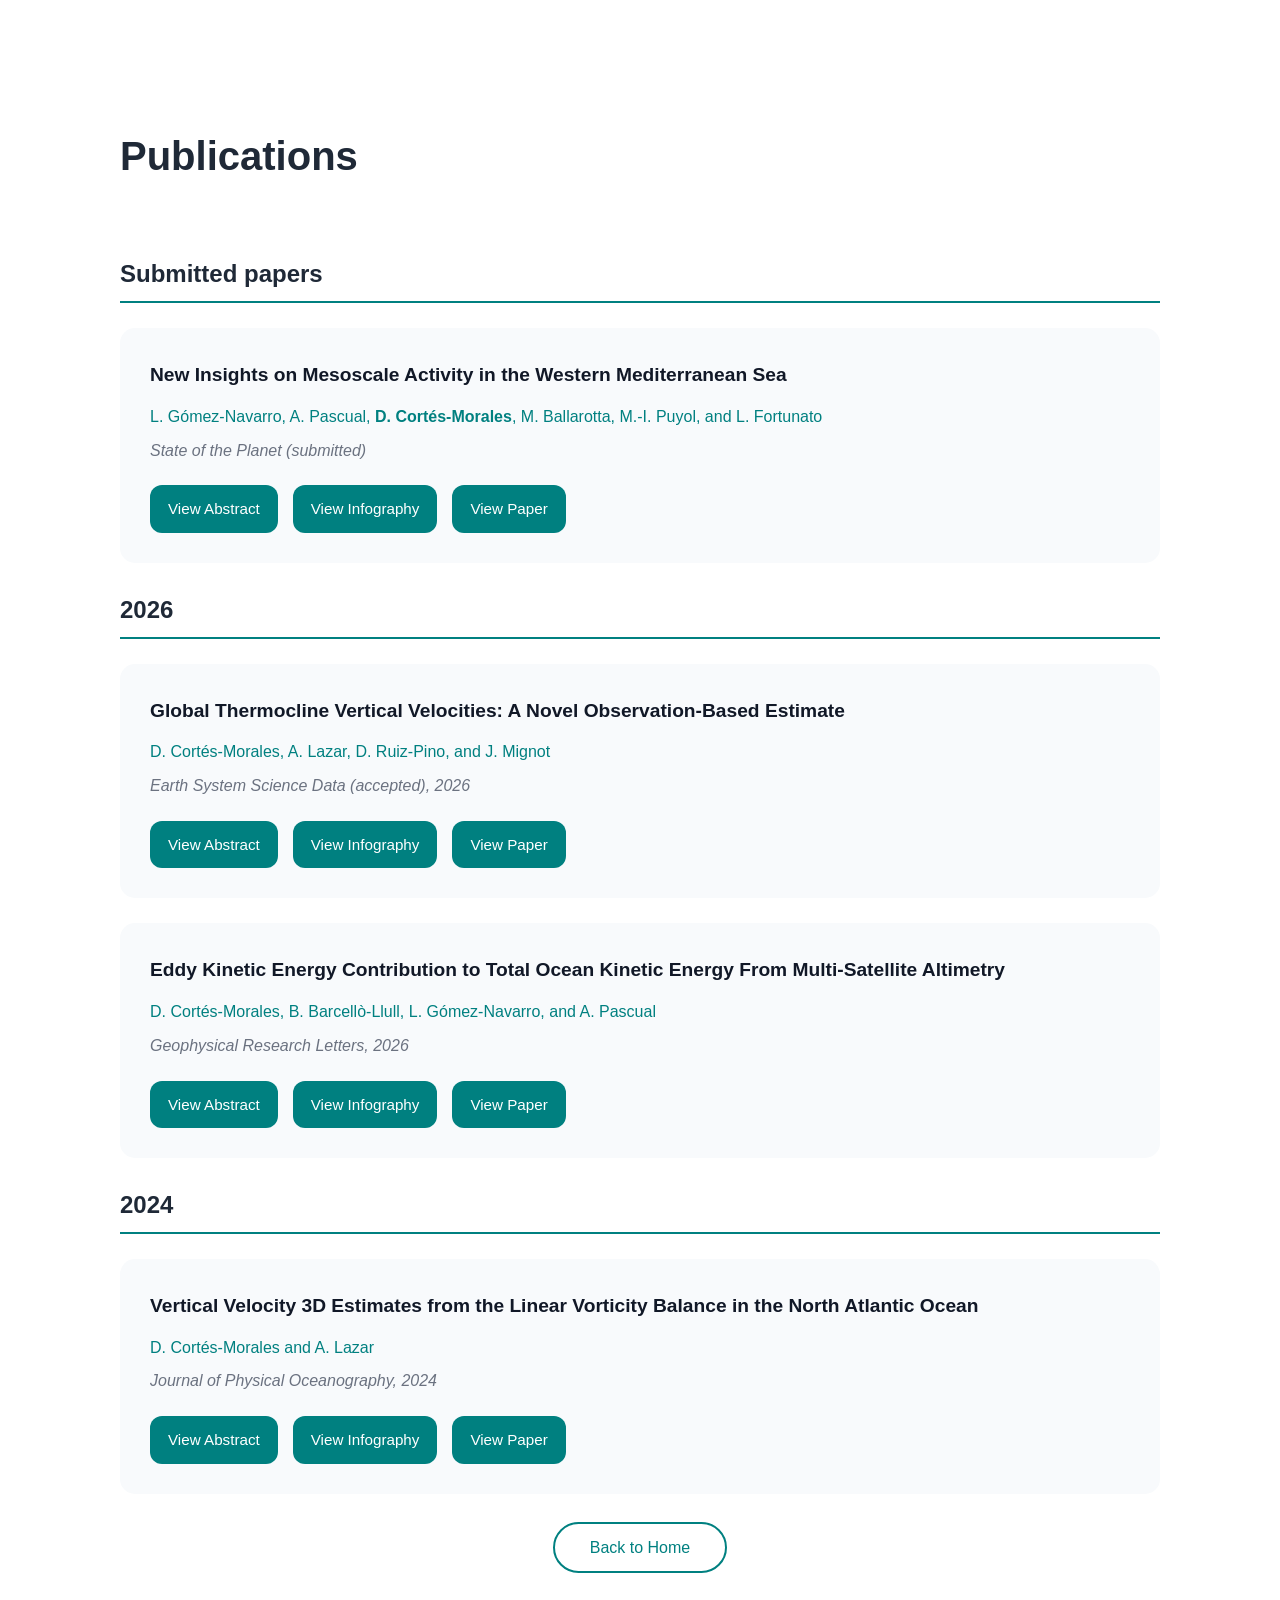
<file: publications.html>
<!DOCTYPE html>
<html lang="en">

<head>

    <meta charset="UTF-8">
    <meta name="viewport" content="width=device-width, initial-scale=1.0">

    <title>Publications | Diego Cortés Morales</title>

    <link rel="stylesheet" href="style.css">

    <style>
      .show-when-open {display: none;}
      details[open] .show-when-open {display: inline;}
      details[open] .show-when-closed {display: none;}
    </style>

    <style> 
      .bg-teal-800 { background-color: #115e59 !important; }
      .border-teal-800 { border-color: #115e59 !important; } 
      .text-teal-700 { color: #008080 !important; } 
      .text-teal-800 { color: #014D4E !important; } 
      .border-golden-800 { border-color: #E7D192 !important; }
    </style> 

</head>

<body>

<section class="section">

    <div class="section-title">
        Publications
    </div>

    <div class="publications-container">

        <h3 class="year-title">
            Submitted papers
        </h3>

        <div class="publication-card">
            <h3>
        New Insights on Mesoscale Activity in the Western Mediterranean Sea
    </h3>

    <p class="authors">
         L. Gómez-Navarro, A. Pascual, <strong>D. Cortés-Morales</strong>, M. Ballarotta, M.-I. Puyol, and L. Fortunato
    </p>

    <p class="journal">
        State of the Planet (submitted)
    </p>
            
    <details class="publication-details">

        <summary>

            <span class="pub-btn abstract-btn">

                <span class="show-when-closed">
                    View Abstract
                </span>

                <span class="show-when-open">
                    Hide Abstract
                </span>

            </span>

            <a href="https://doi.org/10.5194/sp-2025-17"
               target="_blank"
               class="pub-btn paper-btn"
               onclick="event.stopPropagation();">

                View Infography

            </a>

            <a href="https://doi.org/10.5194/sp-2025-17"
               target="_blank"
               class="pub-btn paper-btn"
               onclick="event.stopPropagation();">

                View Paper

            </a>

        </summary>

        <div class="abstract-content">

            <p>
                Mesoscale ocean variability plays a crucial role in regional circulation, 
            heat transport, and the distribution of tracers such as nutrients, biological 
            material, and pollutants. Mesoscale eddies are key drivers of this variability, 
            and their observation (particularly of small-scale and coastal structures) 
            has been limited by the resolution of conventional altimetry products. The 
            Surface Water and Ocean Topography (SWOT) mission provides unprecedented 
            high-resolution sea surface height data, offering new opportunities to refine 
            mesoscale observations and improve our understanding of their impact on surface 
            ocean dynamics. In this study, we assess the potential of a new product that 
            incorporates SWOT wide-swath data and its improvements with respect to the current 
            Copernicus Marine Environment Monitoring Service (CMEMS) satellite sea-level-derived 
            velocity product. We analyze the eddy field in the western Mediterranean region, 
            important for many different socio-economic activities like tourism, maritime 
            transport, and fisheries and aquaculture. We identify differences not only in the 
            number of eddies, but on their characteristics: size, intensity and associated kinetic 
            energy. This is relevant for defining optimum marine traffic routes, but also for 
            operational activities such as marine pollution management. To evaluate this impact, 
            we analyse the retention capacity of Algerian Eddies, which in the past have been 
            found relevant in the transport of marine debris between the North African coast and 
            the Balearic Islands. Our findings evaluate how well SWOT-enhanced data affects the 
            representation of mesoscale eddies and their velocity structures, showing important 
            implications for ocean monitoring, climate studies, and marine ecosystem management.
            </p>

        </div>

    </details>
        </div>
        

        <h3 class="year-title">
            2026
        </h3>

        <div class="publication-card">

    <h3>
        Global Thermocline Vertical Velocities: A Novel Observation-Based Estimate
    </h3>

    <p class="authors">
        D. Cortés-Morales, A. Lazar, D. Ruiz-Pino, and J. Mignot
    </p>

    <p class="journal">
        Earth System Science Data (accepted), 2026
    </p>
            
    <details class="publication-details">

        <summary>

            <span class="pub-btn abstract-btn">

                <span class="show-when-closed">
                    View Abstract
                </span>

                <span class="show-when-open">
                    Hide Abstract
                </span>

            </span>

            <a href="https://doi.org/10.5194/sp-2025-17"
               target="_blank"
               class="pub-btn paper-btn"
               onclick="event.stopPropagation();">

                View Infography

            </a>

            <a href="https://doi.org/10.5194/sp-2025-17"
               target="_blank"
               class="pub-btn paper-btn"
               onclick="event.stopPropagation();">

                View Paper

            </a>

        </summary>

        <div class="abstract-content">

            <p>
                Vertical velocities at large scales are crucial for understanding ocean dynamics, influencing largescale
                circulation and associated biochemical processes, yet their rationale is poorly understood, and their threedimensional
                mean distribution and temporal variability are mainly known by models. This paper introduces
                OLIV3 (Observation-based LInear Vorticity Vertical Velocities), a novel observation-based estimation product
                of vertical velocities over the global thermocline. This product relies on the geostrophic linear vorticity balance
                (LVB) applied to ARMOR3D observation-based meridional velocities with ERA5 Ekman pumping vertical velocity
                as surface boundary condition. It covers the water column over 71 isopycnal levels, with 1=4° horizontal
                resolution at annual frequency during the 1993–2019 period. Since the geostrophic LVB-derived vertical velocities
                only capture the geostrophic component of the vertical velocity, their performance is tested using OGCM
                numerical model data against the total vertical flow. In the thermocline, the LVB accurately reproduces the interannual
                variability and captures the climatology of the large-scale total vertical flow (horizontal scales larger than
                5°) with errors below 50% across the major ocean gyres. Focusing on surface-thermocline exchanges, one of
                the most common applications that needs vertical velocities, OGCM results indicates that baroclinic geostrophic
                vertical velocities are largely more accurate than the classic Ekman pumping proxy at estimating the interannual
                variability of the total vertical flow in the ocean interior. OLIV3 capability to estimate real ocean vertical velocities
                is assessed against three reference datasets: two reanalyses and the observation-based product OMEGA3D.
                A strong spatial and temporal correlation is evidenced between OLIV3 and reanalysis datasets, in contrast to the
                OMEGA3D, demonstrating even higher correlation than within themselves and supporting the dominance of the
                geostrophic component of interannual variability of vertical movements. OLIV3 also reconstructs a baroclinic
                vertical velocity field, consistent with the basin oceanographic concept of Sverdrup balance theory. By building
                on theoretical advances made since the introduction of Sverdrup and Ekman transport theories, OLIV3 provides
                a simplified yet physically consistent estimate of large-scale vertical transport. The OLIV3 dataset developed in
                this study is available at https://doi.org/10.5281/zenodo.16962780 (Cortés-Morales and Lazar, 2025).
            </p>

        </div>

    </details>

</div>

        <div class="publication-card">

    <h3>
        Eddy Kinetic Energy Contribution to Total Ocean Kinetic Energy From Multi-Satellite Altimetry
    </h3>

    <p class="authors">
        D. Cortés-Morales, B. Barcellò-Llull, L. Gómez-Navarro, and A. Pascual
    </p>

    <p class="journal">
        Geophysical Research Letters, 2026
    </p>
            
    <details class="publication-details">

        <summary>

            <span class="pub-btn abstract-btn">

                <span class="show-when-closed">
                    View Abstract
                </span>

                <span class="show-when-open">
                    Hide Abstract
                </span>

            </span>

            <a href="https://doi.org/10.5194/sp-2025-17"
               target="_blank"
               class="pub-btn paper-btn"
               onclick="event.stopPropagation();">

                View Infography

            </a>

            <a href="https://doi.org/10.1029/2026GL123075"
               target="_blank"
               class="pub-btn paper-btn"
               onclick="event.stopPropagation();">

                View Paper

            </a>

        </summary>

        <div class="abstract-content">

            <p>
                Ocean mesoscale structures play a central role
              in transporting oceanic properties, accounting for a significant fraction
              of ocean's total kinetic energy (KE). Using 23 years of a novel multisatellite
              altimetric estimate, we assess the contribution of eddy kinetic energy (EKE),
              mean kinetic energy (MKE) and cross terms to the temporal mean and temporal
              variability of KE. EKE explains approximately 72% of the global mean KE,
              reducing previous estimates by ∼7%–20%, depending on the data set. Regionally,
              MKE dominates in intense steady flows within western boundary currents,
              the Antarctic Circumpolar Current (ACC), the Labrador Current, and equatorial
              band, while EKE dominates over 90% of the global ocean. EKE drives KE temporal
              variability and positive trend globally, except in regions with large MKE contribution,
              where cross terms become non-negligible. These findings emphasize the dominant role of
              EKE in shaping global KE, while highlighting the importance of MKE and cross terms in key
              climate regions.
            </p>

        </div>

    </details>

</div>

            <h3 class="year-title">
                2024
            </h3>

            <div class="publication-card">

    <h3>
        Vertical Velocity 3D Estimates from the Linear Vorticity Balance in the North Atlantic Ocean
    </h3>

    <p class="authors">
        D. Cortés-Morales and A. Lazar
    </p>

    <p class="journal">
        Journal of Physical Oceanography, 2024
    </p>
            
    <details class="publication-details">

        <summary>

            <span class="pub-btn abstract-btn">

                <span class="show-when-closed">
                    View Abstract
                </span>

                <span class="show-when-open">
                    Hide Abstract
                </span>

            </span>

            <a href="https://doi.org/10.5194/sp-2025-17"
               target="_blank"
               class="pub-btn paper-btn"
               onclick="event.stopPropagation();">

                View Infography

            </a>

            <a href="https://doi.org/10.1175/JPO-D-24-0011.1"
               target="_blank"
               class="pub-btn paper-btn"
               onclick="event.stopPropagation();">

                View Paper

            </a>

        </summary>

        <div class="abstract-content">

            <p>
                Large-scale three-dimensional vertical movements of the world’s 
                    oceans play a fundamental role in their functioning, yet they are still overlooked. This 
                    study aims to enhance our understanding of the relationship between horizontal and vertical 
                    flows as a function of depth to derive some major characteristics of the w field from a 
                    relatively well-constrained variable. For this purpose, we analyze an eddy-permitting ocean 
                    general circulation model simulation, focusing on the linear vorticity balance (LVB) over 
                    the North Atlantic basin. For spatial scales greater than 5°, over more than 50-yr average, 
                    the LVB holds with less than 10% error over the whole depth range of most of the subtropical 
                    upper tachocline–upper ocean and part of the tropical one, away from western boundary currents 
                    and zonal tropical flows. The spatial extent of the balance diminishes in the intermediate ocean, 
                    particularly in the western half of the basin. Within the deep tachocline, the balance holds 
                    over large portions of the abyssal plains. Based on these results, the β-plane geostrophic vertical 
                    velocity is derived from the vertical indefinite integral of the geostrophic LVB from the surface. 
                    While its time mean aligns only qualitatively with the model reference w, it accurately captures 
                    the interannual variability over most of the basin, even close to eastern boundaries. However, it 
                    cannot reproduce the variability in the lower tropics, the western boundary, and the North Atlantic 
                    Current system. Our results emphasize the dominance of geostrophy in establishing most of the ocean 
                    model vertical flow variability.
            </p>

        </div>

    </details>

</div>
        <!-- Add all publications here -->    

    </div>

    <div style="margin-top:40px;text-align:center;">

        <a href="index.html" class="btn secondaryteal">
            Back to Home
        </a>

    </div>

</section>

</body>
</html>
</file>
<file: style.css>
*{
    margin:0;
    padding:0;
    box-sizing:border-box;
}

html{
    scroll-behavior:smooth;
}

body{

    font-family:'Inter',sans-serif;
    color:#1f2937;
    background:white;
    line-height:1.8;
}

header{

    position:fixed;
    top:0;
    width:100%;

    background:white;

    display:flex;
    justify-content:space-between;
    align-items:center;

    padding:25px 8%;

    box-shadow:0 2px 15px rgba(0,0,0,.05);

    z-index:1000;
}

.logo{

    font-weight:700;
    letter-spacing:2px;
}

nav ul{

    list-style:none;
    display:flex;
    gap:35px;
}

nav a{

    text-decoration:none;
    color:#1f2937;
    font-weight:500;
}

.hero{

    min-height:100vh;

    background-image:url("assets/DSC_0007.JPG");

    background-size:cover;
    background-position:center;

    background-attachment:fixed;

    position:relative;

    display:flex;
    justify-content:center;
    align-items:center;

    text-align:center;
}
.hero::before{

    content:"";
    position:absolute;
    inset:0;
    background:rgba(0,0,0,0.25);
}

.hero-overlay{

    position:relative;
    z-index:10;

    display:flex;
    flex-direction:column;
    align-items:center;

    padding-top:120px;
}

.subtitle{

    color:white;

    text-transform:uppercase;

    letter-spacing:4px;

    margin-bottom:5px;
}

.hero h1{

    color:white;

    font-size:5rem;

    margin-bottom:30px;
}

.profile-img{

    width:250px;
    height:250px;

    object-fit:cover;

    border-radius:50%;

    border:8px solid white;

    margin-top:50px;

    position:relative;

    z-index:1000;
}

.content-wrapper{

    background:white;

    width:100%;

    margin-top:-150px;

    position:relative;

    z-index:5;

    border-radius:0 0 0 0;

    padding-top:50px;

    box-shadow:
    0 -10px 40px rgba(0,0,0,0.08);
}

.hero-content{
    max-width:1500px;
    margin:auto;
    text-align:center;
    position:relative;
    z-index:2;
}

.description{

    font-size:1.2rem;
    color:#6b7280;

    margin-bottom:40px;
}

.hero-buttons{

    display:flex;
    gap:20px;

    justify-content:center;
}

.btn{

    padding:15px 35px;

    border-radius:40px;

    text-decoration:none;

    transition:.3s;
}

.primary{

    background:#2563eb;
    color:white;
}

.primaryteal{

    background:#008080;
    color:white;
}

.primarywhite{

    background:white;
    color:#008080;
}

.secondary{

    border:2px solid #2563eb;
    color:#2563eb;
}

.secondaryteal{

    border:2px solid #008080;
    color:#008080;
}

.secondarywhite{

    border:2px solid white;
    color:white;
}

.btn:hover{
    transform:translateY(-3px);
}

.section{

    max-width:1100px;

    margin:auto;

    padding:120px 30px;
}

.section-title{

    font-size:2.5rem;

    margin-bottom:60px;

    font-weight:700;
}

.section-content p{

    margin-bottom:25px;

    font-size:1.1rem;
}

.timeline{

    display:flex;
    flex-direction:column;

    gap:40px;
}

.timeline-item{

    display:grid;

    grid-template-columns:180px 1fr;

    gap:30px;
}

.highlights-grid{

    margin-top:60px;

    display:grid;

    grid-template-columns:repeat(3,1fr);

    gap:25px;
}

.highlight-card{

    background:#f8fafc;

    border-radius:16px;

    padding:30px;

    display:flex;

    align-items:center;

    gap:25px;

    transition:0.3s ease;

    box-shadow:0 5px 20px rgba(0,0,0,0.05);
    
    text-align:center;

    display:flex;

    flex-direction:column;

    justify-content:center;

    align-items:center;

    padding:35px;
}

.highlight-number{

    font-size:4.5rem;

    font-weight:700;

    color:#008080;

    margin-bottom:0px;
}

.highlight-text{

    line-height:1.6;
}

.publications-container{

    display:flex;
    flex-direction:column;
    gap:25px;
}

.publication-card{

    background:#f8fafc;

    padding:30px;

    border-radius:15px;

    transition:.3s ease;
}

.publication-card:hover{

    transform:translateY(-4px);

    box-shadow:0 10px 30px rgba(0,0,0,0.08);
}

.publication-card h3{

    margin-bottom:10px;

    color:#111827;

    font-size:1.2rem;
}

.year-title{

    font-size:1.5rem;
    font-weight:700;

    color:#1f2937;

    display:inline-block;

    padding-bottom:6px;

    border-bottom:2px solid #008080; /* azul tipo tu tema */
}

.authors{

    color:#008080;

    font-weight:500;

    margin-bottom:5px;
}

.journal{

    color:#6b7280;

    font-style:italic;

    margin-bottom:15px;
}

.publications-button{

    margin-top:40px;

    text-align:center;
}

.publication-details summary{

    list-style:none;

    display:flex;

    gap:15px;

    margin-top:20px;

    cursor:pointer;
}

.publication-details summary::-webkit-details-marker{
    display:none;
}

.pub-btn{

    display:inline-block;

    padding:10px 18px;

    border-radius:12px;

    background:#008080;

    color:white;

    text-decoration:none;

    font-size:0.95rem;

    transition:0.3s;
}

.pub-btn:hover{

    background:#014D4E;
}

.abstract-content{

    margin-top:20px;

    padding:20px;

    background:#f8fafc;

    border-radius:12px;

    line-height:1.8;

    text-align:justify;
}

.show-when-open{
    display:none;
}

details[open] .show-when-open{
    display:inline;
}

details[open] .show-when-closed{
    display:none;
}

.date{

    color:#008080;
    font-weight:600;
}

.card{

    background:#f8fafc;

    padding:35px;

    border-radius:15px;
}

.card h3{

    margin-bottom:8px;
}

.card h4{

    color:#6b7280;

    margin-bottom:15px;
}

.skills-grid{

    display:grid;

    grid-template-columns:
    repeat(auto-fit,minmax(200px,1fr));

    gap:20px;
}

.skills-slider{
    display:flex;
    align-items:center;
    justify-content:center;
    gap:20px;
}

.skills-card{
    background:#f8fafc;
    padding:40px;
    border-radius:20px;
    width:100%;
    max-width:900px;
    text-align:center;
}

.skills-grid{
    display:grid;
    grid-template-columns:repeat(auto-fit,minmax(140px,1fr));
    gap:15px;
    margin-top:25px;
}

.skill{
    background:white;
    padding:15px;
    border-radius:12px;
    font-weight:600;
    box-shadow:0 5px 15px rgba(0,0,0,0.05);
}

.flag-top{
    width:32px;
    height:24px;
    object-fit:cover;
    margin-bottom:10px;
}


.publications-container{

    display:flex;
    flex-direction:column;
    gap:25px;
}

.publication-card{

    background:#f8fafc;

    padding:30px;

    border-radius:15px;

    transition:.3s ease;
}

.publication-card:hover{

    transform:translateY(-4px);

    box-shadow:0 10px 30px rgba(0,0,0,0.08);
}

.publication-card h3{

    margin-bottom:10px;

    color:#111827;

    font-size:1.2rem;
}

.svg-icon{

    width:28px;
    height:28px;

    stroke:currentColor;
    fill:none;

    color:#2563eb;

    margin-bottom:10px;
}

.skill-icon{

    width:32px;
    height:32px;

    margin-bottom:10px;

    object-fit:contain;

    display:block;
}

.language-skill,
.soft-skill,
.skill{

    display:flex;
    flex-direction:column;
    align-items:center;
    justify-content:center;

    text-align:center;

    padding:20px;
}

.skill-text{

    font-weight:600;
}

/* flechas */
.arrow{
    background:white;
    border:none;
    width:45px;
    height:45px;
    border-radius:50%;
    font-size:24px;
    cursor:pointer;
    box-shadow:0 5px 15px rgba(0,0,0,0.1);
    transition:.3s;
}

.arrow:hover{
    transform:scale(1.1);
}

.skill:hover{

    transform:translateY(-5px);
}

.edu-card{

    background:#f8fafc;

    padding:40px;

    border-radius:15px;

    margin-bottom:25px;
}

.projects-wrapper{

    width:100vw;

    margin-left:calc(-50vw + 50%);

    display:flex;

    align-items:center;

    gap:15px;

    padding:0 40px;
}

.projects-carousel{

    display:flex;

    gap:25px;

    overflow-x:auto;

    scroll-behavior:smooth;

    scroll-snap-type:x mandatory;

    padding:20px 10px;

    width:100%;
}

.project-card{

    min-width:360px;

    background:#f8fafc;

    padding:30px;

    border-radius:16px;

    box-shadow:0 5px 20px rgba(0,0,0,0.05);

    scroll-snap-align:start;

    position:relative;

    transition:0.3s ease;
}

.project-card:hover{

    transform:translateY(-6px);
}

.project-card h3{

    margin-bottom:10px;

    color:#111827;
}

.project-card p{

    color:#6b7280;

    line-height:1.6;
}

.project-date{

    position:absolute;

    top:-12px;

    left:20px;

    background:#008080;

    color:white;

    padding:6px 12px;

    font-size:0.8rem;

    border-radius:20px;

    font-weight:600;

    box-shadow:0 5px 15px rgba(0,0,0,0.15);
}

.project-arrow{
    position:relative;
    z-index:10;
    width:45px;
    height:45px;
    border-radius:50%;
    border:none;
    background:white;
    box-shadow:0 5px 15px rgba(0,0,0,0.1);
    cursor:pointer;
    font-size:22px;
    transition:0.3s;
}

.project-arrow:hover{

    transform:scale(1.1);
}

.contact-box{

    background:#f8fafc;

    padding:40px;

    border-radius:15px;
}

footer{

    text-align:center;

    padding:50px;

    color:#6b7280;
}

.reveal{

    opacity:0;
    transform:translateY(40px);
}

.reveal.active{

    opacity:1;
    transform:translateY(0);

    transition:
    opacity .8s ease,
    transform .8s ease;
}

.dataproducts-grid{

    display:grid;

    grid-template-columns:repeat(2,1fr);

    gap:25px;
}

.dataproduct-card{

    background:#f8fafc;

    padding:30px;

    border-radius:16px;

    box-shadow:0 5px 20px rgba(0,0,0,0.05);

    transition:0.3s ease;

    display:flex;

    flex-direction:column;

    align-items:center;

    gap:12px;
}

.dataproduct-card:hover{

    transform:translateY(-5px);
}

.dataproduct-logo{

    width:120px;

    height:120px;

    object-fit:contain;

    margin-bottom:10px;
}

.dataproduct-card h3{

    margin:0;

    font-size:1.2rem;

    color:#111827;
    text-align:center;
}

.dataproduct-card p{

    margin:0;

    color:#6b7280;

    line-height:1.6;
}

.dataproduct-card a{

    color:#2563eb;

    text-decoration:underline;

    font-size:0.95rem;
}

.product-table-wrapper{

    margin-top:20px;

    display:flex;

    justify-content:center;
}

.product-table{

    border-collapse:separate;

    border-spacing:20px;

    text-align:center;
}

.product-table th{

    font-weight:600;

    color:#111827;

    padding-bottom:10px;
}

.row-label{

    text-align:left;

    font-weight:500;

    color:#374151;

    padding-right:15px;

    white-space:nowrap;
}

/* BOTONES */
.pill-btn{

    display:inline-block;

    padding:8px 18px;

    border-radius:999px;

    background:#008080;

    color:white !important;

    text-decoration:none !important;

    font-size:0.9rem;

    font-weight:500;

    transition:0.3s ease;

    box-shadow:0 4px 12px rgba(0,0,0,0.12);
}

.pill-btn:hover{

    background:#014D4E;

    transform:translateY(-2px);
}

.pill-btn,
.pill-btn:visited,
.pill-btn:hover,
.pill-btn:active{

    color:white;

    text-decoration:none;
}

@media(max-width:768px){

    header{
        flex-direction:column;
        gap:10px;
    }

    nav ul{

        display:flex;

        flex-wrap:wrap;

        justify-content:center;

        gap:8px;

        padding:0;
        margin:0;
    }

    nav ul li a{

        font-size:0.8rem;

        padding:4px 6px;

    }

    .hero{

        min-height:70vh;  /* antes suele ser 100vh */

    }

    .hero h1{
        font-size:3rem; /* ajusta a gusto */
        line-height:1.2;
    }
    

    body{
        padding-top:60px; 
    }

    .timeline-item{

        grid-template-columns:1fr;
    }

    .hero-buttons{

        display:flex;
    
        flex-direction:row;
    
        gap:12px;
    
        justify-content:center;
    
        flex-wrap:wrap;
    }

    .highlights-grid{

        grid-template-columns:1fr;
    }

    .highlight-card{

        grid-template-columns:90px 1fr;
    }

    .highlight-number{

        font-size:3rem;
    }

    .project-card{
        min-width:280px;
    }

    .projects-wrapper{
        padding:0 15px;
    }

    .dataproducts-grid{
        grid-template-columns:1fr;
    }


    .dataproducts-grid{

    grid-template-columns:1fr;

    gap:20px;
}

.dataproduct-card{

    padding:20px;

    gap:15px;
}

.dataproduct-logo{

    width:90px;

    height:90px;
}

.dataproduct-card h3{

    font-size:1.05rem;

    line-height:1.4;
}

.dataproduct-card p{

    font-size:0.95rem;

    text-align:center;
}

.dataproduct-card a{

    font-size:0.9rem;

    word-break:break-word;
}

.product-table-wrapper{

    overflow-x:auto;
}

.product-table{

    width:100%;

    border-spacing:10px;
}

.pill-btn{

    padding:6px 14px;

    font-size:0.8rem;
}
    
}

}
</file>
